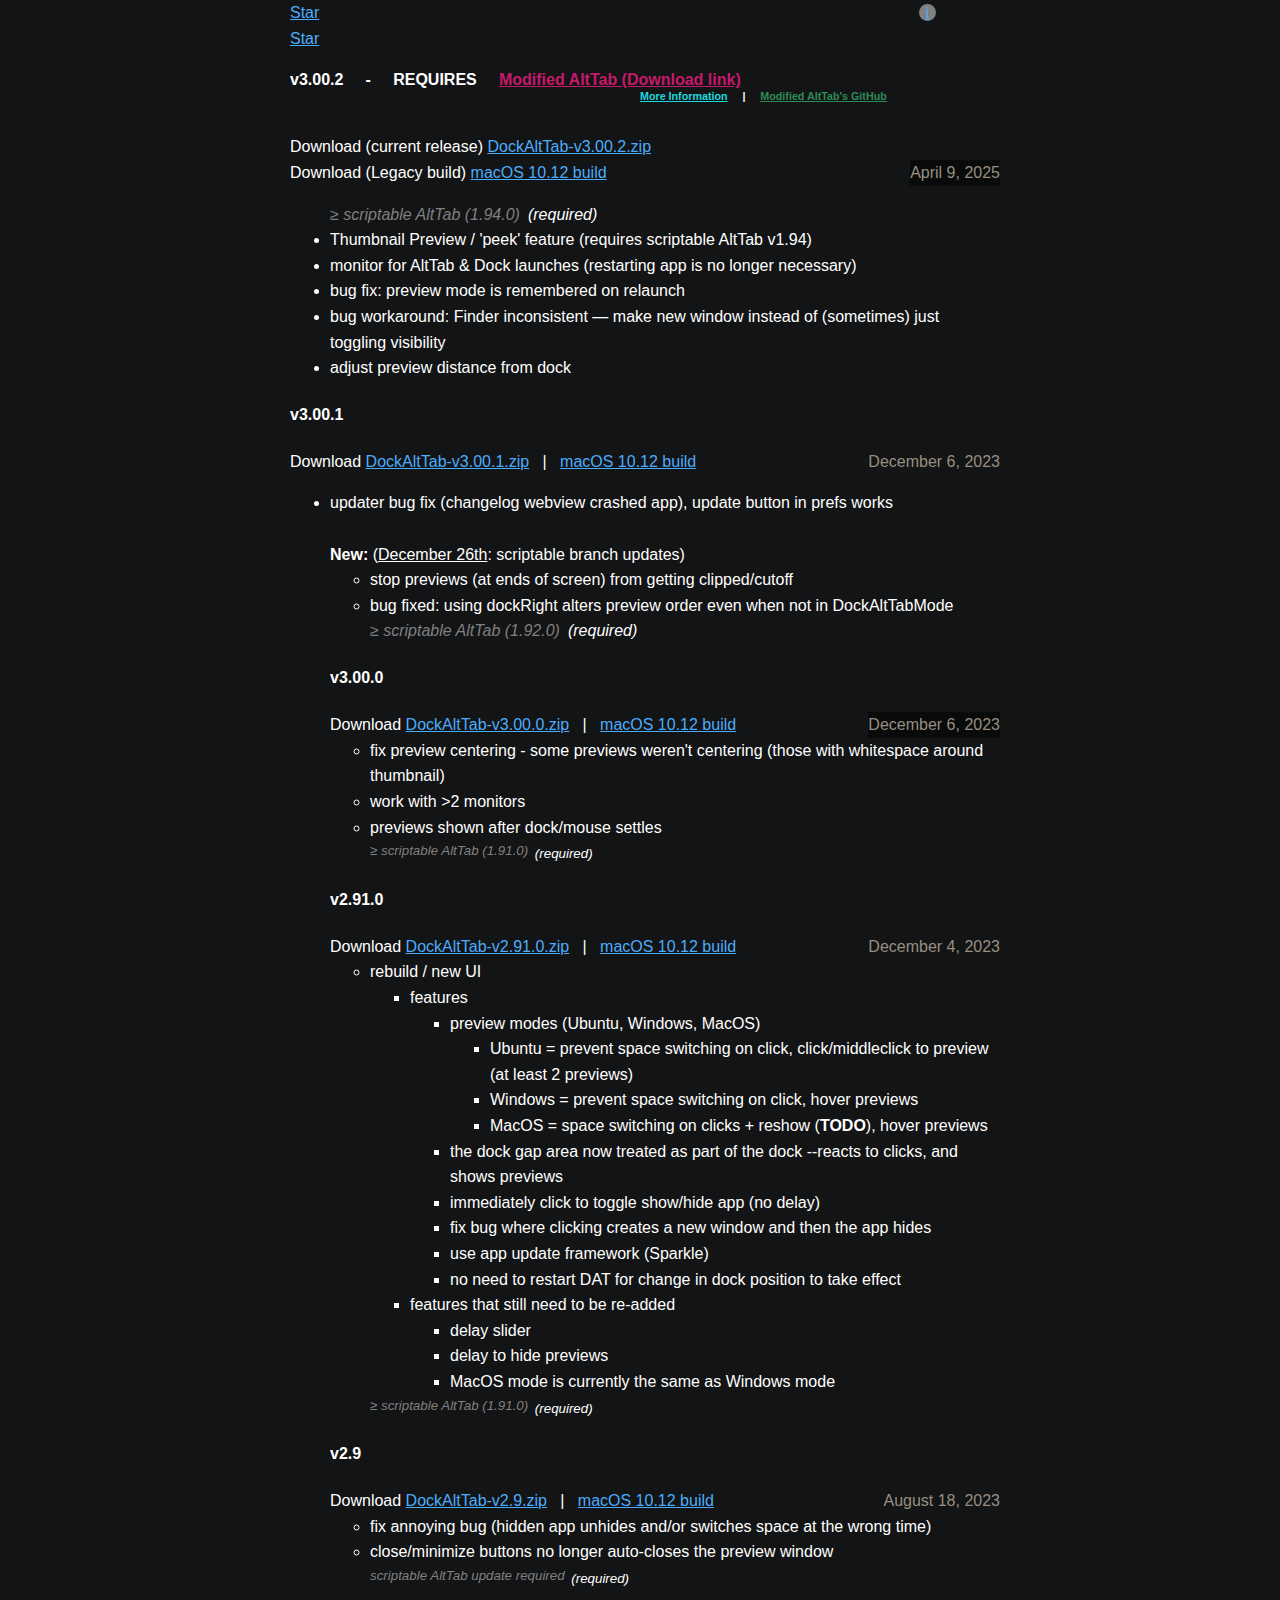
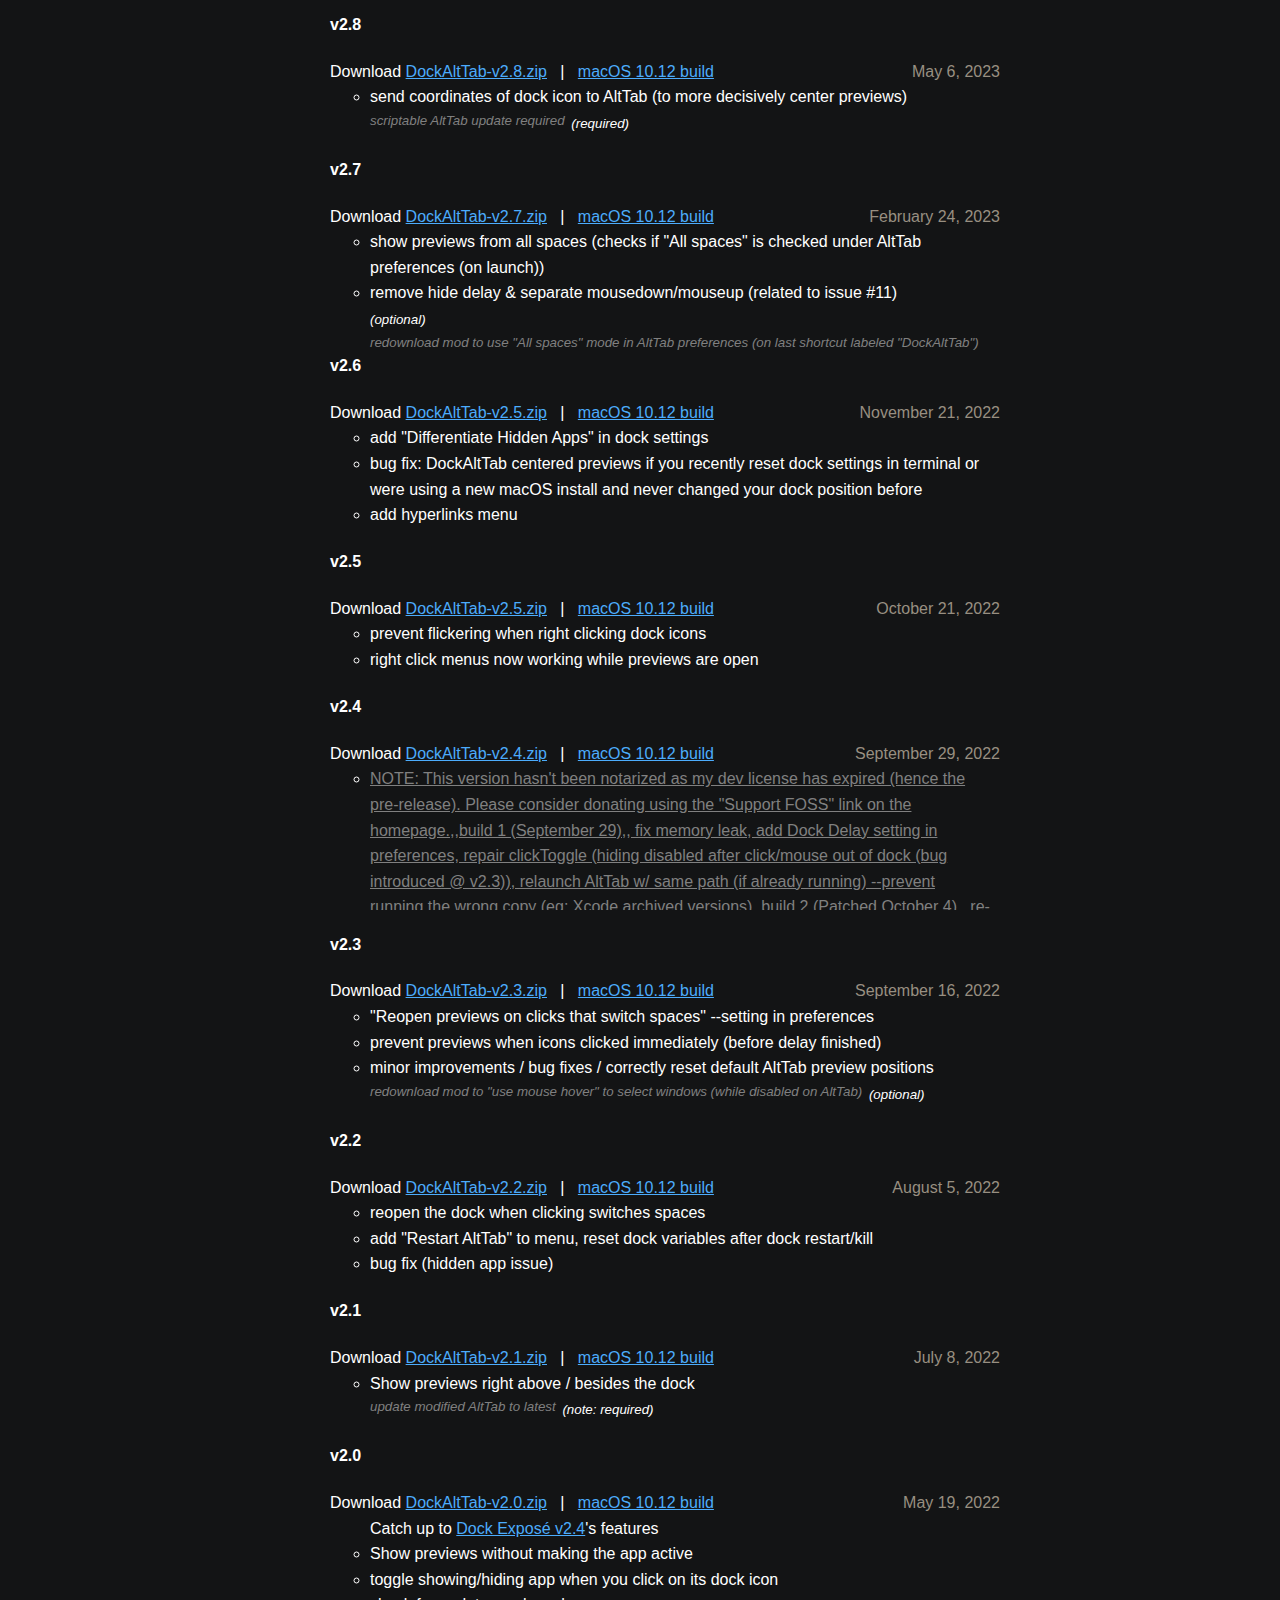
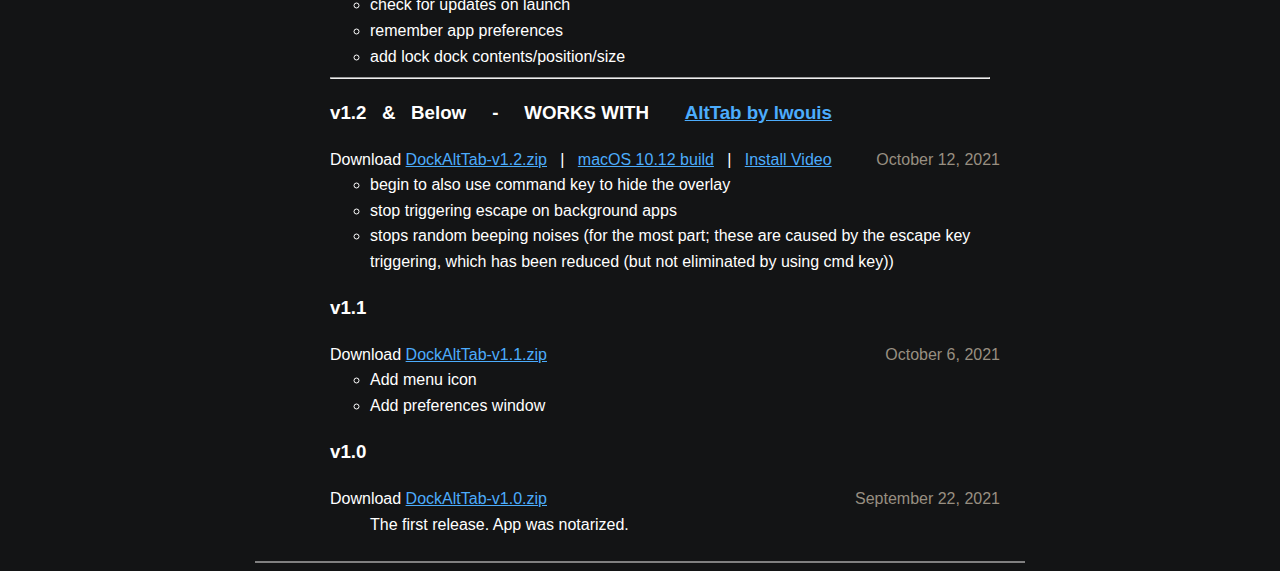
<file: changelog-sparkle/index.html>
<!DOCTYPE html>
<html lang="en-us">
	<head>
		<meta http-equiv="content-type" content="text/html; charset=utf-8" />
		<meta http-equiv="X-UA-Compatible" content="IE=edge" />
		<meta name="viewport" content="width=device-width, initial-scale=1" />
		<title>DockAltTab - MacOS window previews on the dock by AltTab</title>
		<meta name="msapplication-Tile-Color" content="#da532c" />
		<meta name="theme-color" content="#000000" />
		<link rel="stylesheet" type="text/css" href="../style.css" />
		<link
			rel="apple-touch-icon"
			sizes="180x180"
			href="/apple-touch-icon.png"
		/>
		<link
			rel="icon"
			type="image/png"
			sizes="32x32"
			href="/favicon-32x32.png"
		/>
		<link
			rel="icon"
			type="image/png"
			sizes="16x16"
			href="/favicon-16x16.png"
		/>
		<link rel="manifest" href="/site.webmanifest" />
		<link rel="mask-icon" href="/safari-pinned-tab.svg" color="#5bbad5" />
		<meta name="msapplication-TileColor" content="#da532c" />
		<meta name="theme-color" content="#ffffff" />
		<!-- Global site tag (gtag.js) - Google Analytics -->
		<script
			async
			src="https://www.googletagmanager.com/gtag/js?id=G-P7GBPWC8LQ"
		></script>
		<script>
			window.dataLayer = window.dataLayer || [];
			function gtag() {
				dataLayer.push(arguments);
			}
			gtag("js", new Date());

			gtag("config", "G-P7GBPWC8LQ");
		</script>
		<script src="../main.js"></script>
		<!-- Place this tag in your head or just before your close body tag. -->
		<script async defer src="https://buttons.github.io/buttons.js"></script>
	</head>
	<body>
		<style>
			.page span {
				position: absolute;
				right: 0;
				color: rgb(152, 143, 129);
			}
			.moreInfoPanel {
				position: absolute;
				left: 50%;
				margin-top: -4em;
			}
			.modDownloadLink {
				font-size: 1em;
				position: relative;
			}
			.spoilerLink {color: grey;height: 9rem;overflow: hidden;display: block;}
			.spoilerLink:hover {color: #000dff;}
			@media screen and (min-width: 375px) {
				.moreInfoPanel {
					position: absolute;
					left: 50%;
					margin-top: -4em;
				}
			}
			@media screen and (min-width: 579px) {
				.moreInfoPanel {
					position: absolute;
					margin-top: -1.9em;
					left: 50%;
				}
			}
			.page span:first-of-type {background: rgba(0, 0, 0, 0.5);} /* first release date */
		</style>
		<section class="page changelog-page" style="position: relative">
			<div style="width: 100%;text-align: left;">
				<a class="github-button" href="https://github.com/steventheworker/DockAltTab" data-icon="octicon-star" data-show-count="true" aria-label="Star steventheworker/DockAltTab on GitHub">Star</a>
				<a href="https://github.com/Homebrew/brew/blob/master/docs/Acceptable-Casks.md#rejected-casks"><starInfo><starPopup>Goal (point 10): 75 stars to submit to brew</starPopup></starInfo></a>
			</div>
			<a class="github-button" href="https://github.com/steventheworker/alt-tab-macos" data-icon="octicon-star" data-show-count="true" aria-label="Star steventheworker/alt-tab-macos on GitHub">Star</a>
			<h3 class="modDownloadLink">
				v3.00.2 &nbsp; &nbsp; - &nbsp; &nbsp; REQUIRES &nbsp; &nbsp;
				<b>
					<a
						style="color: #c6196b"
						href="https://github.com/steventheworker/alt-tab-macos/releases/download/1.94.0/AltTab-scriptable-1.94.0.zip"
						>Modified AltTab (Download link)</a
					>
				</b>
				<h6 class="moreInfoPanel">
					<a
						style="color: #1cd9df"
						href="https://github.com/lwouis/alt-tab-macos/pull/1590#issuecomment-1131809994"
						target="_BLANK"
						>More Information</a
					>
					&nbsp; &nbsp; | &nbsp; &nbsp;
					<a
						style="color: seagreen"
						href="https://github.com/steventheworker/alt-tab-macos/tree/scriptable"
						>Modified AltTab&apos;s GitHub</a
					>
				</h6>
			</h3>
			<!-- new alt-tab-macos update -->
			<br />
			<!-- current release -->
			Download (current release)
			<a
				href="https://github.com/steventheworker/DockAltTab/releases/download/v3.00.2/DockAltTab-v3.00.2.zip"
				>DockAltTab-v3.00.2.zip</a
			>
			<br />
			Download (Legacy build)
			<a
				href="https://github.com/steventheworker/DockAltTab/releases/download/v3.00.2/DockAltTab-macOS10.12.zip"
				>macOS 10.12 build</a
			>
			<span>April 9, 2025</span>
			<ul>
				<i>(required) <div style="float: left;margin-right: 0.5em;color: grey">≥ scriptable AltTab (1.94.0)</i></div></small>
				<li>Thumbnail Preview / 'peek' feature (requires scriptable AltTab v1.94)</li>
				<li>monitor for AltTab & Dock launches (restarting app is no longer necessary)</li>
				<li>bug fix: preview mode is remembered on relaunch</li>
				<li>bug workaround: Finder inconsistent — make new window instead of (sometimes) just toggling visibility </li>
				<li>adjust preview distance from dock</li>
			</ul>

			<!-- release -->
			<h4>v3.00.1</h4>
			Download
			<a
				href="https://github.com/steventheworker/DockAltTab/releases/download/v3.00.1/DockAltTab-v3.00.1.zip"
				>DockAltTab-v3.00.1.zip</a
			>
			&nbsp; | &nbsp;
			<a
				href="https://github.com/steventheworker/DockAltTab/releases/download/v3.00.1/DockAltTab-macOS10.12.zip"
				>macOS 10.12 build</a
			>
			<span>December 6, 2023</span>
			<ul>
				<li>updater bug fix (changelog webview crashed app), update button in prefs works</li>
				<br>
				<b>New:</b> (<u>December 26th</u>: scriptable branch updates)
				<ul>
					<li>stop previews (at ends of screen) from getting clipped/cutoff</li>
    				<li>bug fixed: using dockRight alters preview order even when not in DockAltTabMode</li>
					<i>(required) <div style="float: left;margin-right: 0.5em;color: grey">≥ scriptable AltTab (1.92.0)</i></div></small>
				</ul>
	
			<!-- release -->
			<h4>v3.00.0</h4>
			Download
			<a
				href="https://github.com/steventheworker/DockAltTab/releases/download/v3.00.0/DockAltTab-v3.00.0.zip"
				>DockAltTab-v3.00.0.zip</a
			>
			&nbsp; | &nbsp;
			<a
				href="https://github.com/steventheworker/DockAltTab/releases/download/v3.00.0/DockAltTab-macOS10.12.zip"
				>macOS 10.12 build</a
			>
			<span>December 6, 2023</span>
			<ul>
				<li>fix preview centering - some previews weren't centering (those with whitespace around thumbnail)</li>
				<li>work with >2 monitors</li>
				<li>previews shown after dock/mouse settles</li>
				<small>
					<i
						>(required) <div style="float: left;margin-right: 0.5em;color: grey">≥ scriptable AltTab (1.91.0)</i
				></div></small>
			</ul>

			<!-- release -->
			<h4>v2.91.0</h4>
			Download
			<a
				href="https://github.com/steventheworker/DockAltTab/releases/download/v2.91.0/DockAltTab-v2.91.0.zip"
				>DockAltTab-v2.91.0.zip</a
			>
			&nbsp; | &nbsp;
			<a
				href="https://github.com/steventheworker/DockAltTab/releases/download/v2.91.0/DockAltTab-macOS10.12.zip"
				>macOS 10.12 build</a
			>
			<span>December 4, 2023</span>
			<ul>
				<li>rebuild / new UI
					<ul>
						<li>features
							<ul>
								<li>preview modes (Ubuntu, Windows, MacOS)
									<ul>
										<li>Ubuntu = prevent space switching on click, click/middleclick to preview (at least 2 previews)</li>
										<li>Windows = prevent space switching on click, hover previews</li>
										<li>MacOS = space switching on clicks + reshow (<b>TODO</b>), hover previews</li>
									</ul>
								</li>
								<li>the dock gap area now treated as part of the dock --reacts to clicks, and shows previews</li>
								<li>immediately click to toggle show/hide app (no delay)</li>
								<li>fix bug where clicking creates a new window and then the app hides</li>
								<li>use app update framework (Sparkle)</li>
								<li>no need to restart DAT for change in dock position to take effect</li>
							</ul>
						</li>
						<li>features that still need to be re-added
							<ul>
								<li>delay slider</li>
								<li>delay to hide previews</li>
								<li>MacOS mode is currently the same as Windows mode</li>
							</ul>
						</li>
					</ul>
				</li>
				<small>
					<i
						>(required) <div style="float: left;margin-right: 0.5em;color: grey">≥ scriptable AltTab (1.91.0)</i
					></div></small>
			</ul>

			<!-- release -->
			<h4>v2.9</h4>
			Download
			<a
				href="https://github.com/steventheworker/DockAltTab/releases/download/v2.9/DockAltTab-v2.9.zip"
				>DockAltTab-v2.9.zip</a
			>
			&nbsp; | &nbsp;
			<a
				href="https://github.com/steventheworker/DockAltTab/releases/download/v2.9/DockAltTab-macOS10.12.zip"
				>macOS 10.12 build</a
			>
			<span>August 18, 2023</span>
			<ul>
				<li>fix annoying bug (hidden app unhides and/or switches space at the wrong time)</li>
				<li>close/minimize buttons no longer auto-closes the preview window</li>
				<small>
					<i
						>(required) <div style="float: left;margin-right: 0.5em;color: grey">scriptable AltTab update required</i
					></div></small>
			</ul>

			<!-- release -->
			<h4>v2.8</h4>
			Download
			<a
				href="https://github.com/steventheworker/DockAltTab/releases/download/v2.8/DockAltTab-v2.8.zip"
				>DockAltTab-v2.8.zip</a
			>
			&nbsp; | &nbsp;
			<a
				href="https://github.com/steventheworker/DockAltTab/releases/download/v2.8/DockAltTab-macOS10.12.zip"
				>macOS 10.12 build</a
			>
			<span>May 6, 2023</span>
			<ul>
				<li>send coordinates of dock icon to AltTab (to more decisively center previews)</li>
				<small>
					<i
						>(required) <div style="float: left;margin-right: 0.5em;color: grey">scriptable AltTab update required</i
					></div></small>
			</ul>

			<!-- release -->
			<h4>v2.7</h4>
			Download
			<a
				href="https://github.com/steventheworker/DockAltTab/releases/download/v2.7/DockAltTab-v2.7.zip"
				>DockAltTab-v2.7.zip</a
			>
			&nbsp; | &nbsp;
			<a
				href="https://github.com/steventheworker/DockAltTab/releases/download/v2.7/DockAltTab-macOS10.12.zip"
				>macOS 10.12 build</a
			>
			<span>February 24, 2023</span>
			<ul>
				<li>show previews from all spaces (checks if "All spaces" is checked under AltTab preferences (on launch))</li>
				<li>remove hide delay & separate mousedown/mouseup (related to issue #11)</li>
								<small>
					<i
						>(optional) <div style="float: left;margin-right: 0.5em;color: grey">redownload mod to use "All spaces" mode in AltTab preferences (on last shortcut labeled &quot;DockAltTab&quot;)</i
					></div></small
				>
			</ul>

			<!-- release -->
			<h4>v2.6</h4>
			Download
			<a
				href="https://github.com/steventheworker/DockAltTab/releases/download/v2.6/DockAltTab-v2.6.zip"
				>DockAltTab-v2.5.zip</a
			>
			&nbsp; | &nbsp;
			<a
				href="https://github.com/steventheworker/DockAltTab/releases/download/v2.6/DockAltTab-macOS10.12.zip"
				>macOS 10.12 build</a
			>
			<span>November 21, 2022</span>
			<ul>
				<li>add "Differentiate Hidden Apps" in dock settings</li>
				<li>bug fix: DockAltTab centered previews if you recently reset dock settings in terminal or were using a new macOS install and never changed your dock position before</li>
				<li>add hyperlinks menu</li>
			</ul>
			
			<!-- release -->
			<h4>v2.5</h4>
			Download
			<a
				href="https://github.com/steventheworker/DockAltTab/releases/download/v2.5/DockAltTab-v2.5.zip"
				>DockAltTab-v2.5.zip</a
			>
			&nbsp; | &nbsp;
			<a
				href="https://github.com/steventheworker/DockAltTab/releases/download/v2.5/DockAltTab-macOS10.12.zip"
				>macOS 10.12 build</a
			>
			<span>October 21, 2022</span>
			<ul>
				<li>prevent flickering when right clicking dock icons</li>
				<li>right click menus now working while previews are open</li>
			</ul>

			<!-- release -->
			<h4>v2.4</h4>
			Download
			<a
				href="https://github.com/steventheworker/DockAltTab/releases/download/v2.4/DockAltTab-v2.4.zip"
				>DockAltTab-v2.4.zip</a
			>
			&nbsp; | &nbsp;
			<a
				href="https://github.com/steventheworker/DockAltTab/releases/download/v2.4/DockAltTab-macOS10.12.zip"
				>macOS 10.12 build</a
			>
			<span>September 29, 2022</span>
			<ul>
				<li><a class="spoilerLink" href="https://github.com/steventheworker/DockAltTab/releases/tag/v2.4" target="_BLANK">NOTE: This version hasn&#x27;t been notarized as my dev license has expired (hence the pre-release). Please consider donating using the &#x22;Support FOSS&#x22; link on the homepage.,,build 1 (September 29),,    fix memory leak,    add Dock Delay setting in preferences,    repair clickToggle (hiding disabled after click/mouse out of dock (bug introduced @ v2.3)),    relaunch AltTab w/ same path (if already running) --prevent running the wrong copy (eg: Xcode archived versions),,build 2 (Patched October 4),,    re-add Apple Events to hardened runtime (under Project Targets -&#x3E; Signing &#x26; Capabilities),,build 3 (Patched October 13),,    improve preview position on external monitors that have offsets,,build 4 (Patched October 17),,    detect github issue #4 and default to default (center) AltTab location (if x = 0 &#x26; y = 0),</a></li>
			</ul>
			<!-- release -->
			<h4>v2.3</h4>
			Download
			<a
				href="https://github.com/steventheworker/DockAltTab/releases/download/v2.3/DockAltTab-v2.3.zip"
				>DockAltTab-v2.3.zip</a
			>
			&nbsp; | &nbsp;
			<a
				href="https://github.com/steventheworker/DockAltTab/releases/download/v2.3/DockAltTab-macOS10.12.zip"
				>macOS 10.12 build</a
			>
			<span>September 16, 2022</span>
			<ul>
				<li>
					"Reopen previews on clicks that switch spaces" --setting in
					preferences
				</li>
				<li>
					prevent previews when icons clicked immediately (before
					delay finished)
				</li>
				<li>
					minor improvements / bug fixes / correctly reset default
					AltTab preview positions
				</li>
				<small>
					<i
						>(optional) <div style="float: left;margin-right: 0.5em;color: grey">redownload mod to "use mouse hover" to
						select windows (while disabled on AltTab)</i
					></div></small
				>
			</ul>
			<!-- release -->
			<h4>v2.2</h4>
			Download
			<a
				href="https://github.com/steventheworker/DockAltTab/releases/download/v2.2/DockAltTab-v2.2.zip"
				>DockAltTab-v2.2.zip</a
			>
			&nbsp; | &nbsp;
			<a
				href="https://github.com/steventheworker/DockAltTab/releases/download/v2.2/DockAltTab-macOS10.12.zip"
				>macOS 10.12 build</a
			>
			<span>August 5, 2022</span>
			<ul>
				<li>reopen the dock when clicking switches spaces</li>
				<li>
					add "Restart AltTab" to menu, reset dock variables after
					dock restart/kill
				</li>
				<li>bug fix (hidden app issue)</li>
			</ul>
			<!-- release -->
			<h4>v2.1</h4>
			Download
			<a
				href="https://github.com/steventheworker/DockAltTab/releases/download/v2.1/DockAltTab-v2.1.zip"
				>DockAltTab-v2.1.zip</a
			>
			&nbsp; | &nbsp;
			<a
				href="https://github.com/steventheworker/DockAltTab/releases/download/v2.1/DockAltTab-macOS10.12.zip"
				>macOS 10.12 build</a
			>
			<span>July 8, 2022</span>
			<ul>
				<li>Show previews right above / besides the dock</li>
								<small>
					<i
						>(note: required) <div style="float: left;margin-right: 0.5em;color: grey">update modified AltTab to latest</i
					></div></small
				>
			</ul>
			<h4>v2.0</h4>
			Download
			<a
				href="https://github.com/steventheworker/DockAltTab/releases/download/v2.0/DockAltTab-v2.0.zip"
				>DockAltTab-v2.0.zip</a
			>
			&nbsp; | &nbsp;
			<a
				href="https://github.com/steventheworker/DockAltTab/releases/download/v2.0/DockAltTab-maOS10.12.zip"
				>macOS 10.12 build</a
			>
			<span>May 19, 2022</span>
			<ul>
				Catch up to
				<a href="http://dockexpose.netlify.app">Dock Exposé v2.4</a
				>&apos;s features
				<li>Show previews without making the app active</li>
				<li>
					toggle showing/hiding app when you click on its dock icon
				</li>
				<li>check for updates on launch</li>
				<li>remember app preferences</li>
				<li>add lock dock contents/position/size</li>
			</ul>
			<hr />
			<h3 id="v1.2">
				v1.2 &nbsp; & &nbsp; Below &nbsp; &nbsp; - &nbsp; &nbsp; WORKS
				WITH &nbsp; &nbsp; &nbsp;
				<a href="https://github.com/lwouis/alt-tab-macos"
					>AltTab by lwouis</a
				>
			</h3>
			Download
			<a
				href="https://github.com/steventheworker/DockAltTab/releases/download/v1.2/DockAltTab-v1.2.zip"
				>DockAltTab-v1.2.zip</a
			>
			&nbsp; | &nbsp;
			<a
				href="https://github.com/steventheworker/DockAltTab/releases/download/v1.2/DockAltTab-maOS10.12.zip"
				>macOS 10.12 build</a
			>
			&nbsp; | &nbsp;
			<a
				href="https://www.youtube.com/watch?v=wK-f3zc9b6E"
				target="_BLANK"
				>Install Video</a
			>
			<span>October 12, 2021</span>
			<ul>
				<li>begin to also use command key to hide the overlay</li>
				<li>stop triggering escape on background apps</li>
				<li>
					stops random beeping noises (for the most part; these are
					caused by the escape key triggering, which has been reduced
					(but not eliminated by using cmd key))
				</li>
			</ul>
			<h3>v1.1</h3>
			Download
			<a
				href="https://github.com/steventheworker/DockAltTab/releases/download/v1.1/DockAltTab-1.1.zip"
				>DockAltTab-v1.1.zip</a
			>
			<span>October 6, 2021</span>
			<ul>
				<li>Add menu icon</li>
				<li>Add preferences window</li>
			</ul>
			<h3>v1.0</h3>
			Download
			<a
				href="https://github.com/steventheworker/DockAltTab/releases/download/v1.0/DockAltTab-1.0.zip"
				>DockAltTab-v1.0.zip</a
			>
			<span>September 22, 2021</span>
			<ul>
				The first release. App was notarized.
			</ul>
		</section>
		<hr color="grey" width="60%" />
	</body>
</html>
</file>
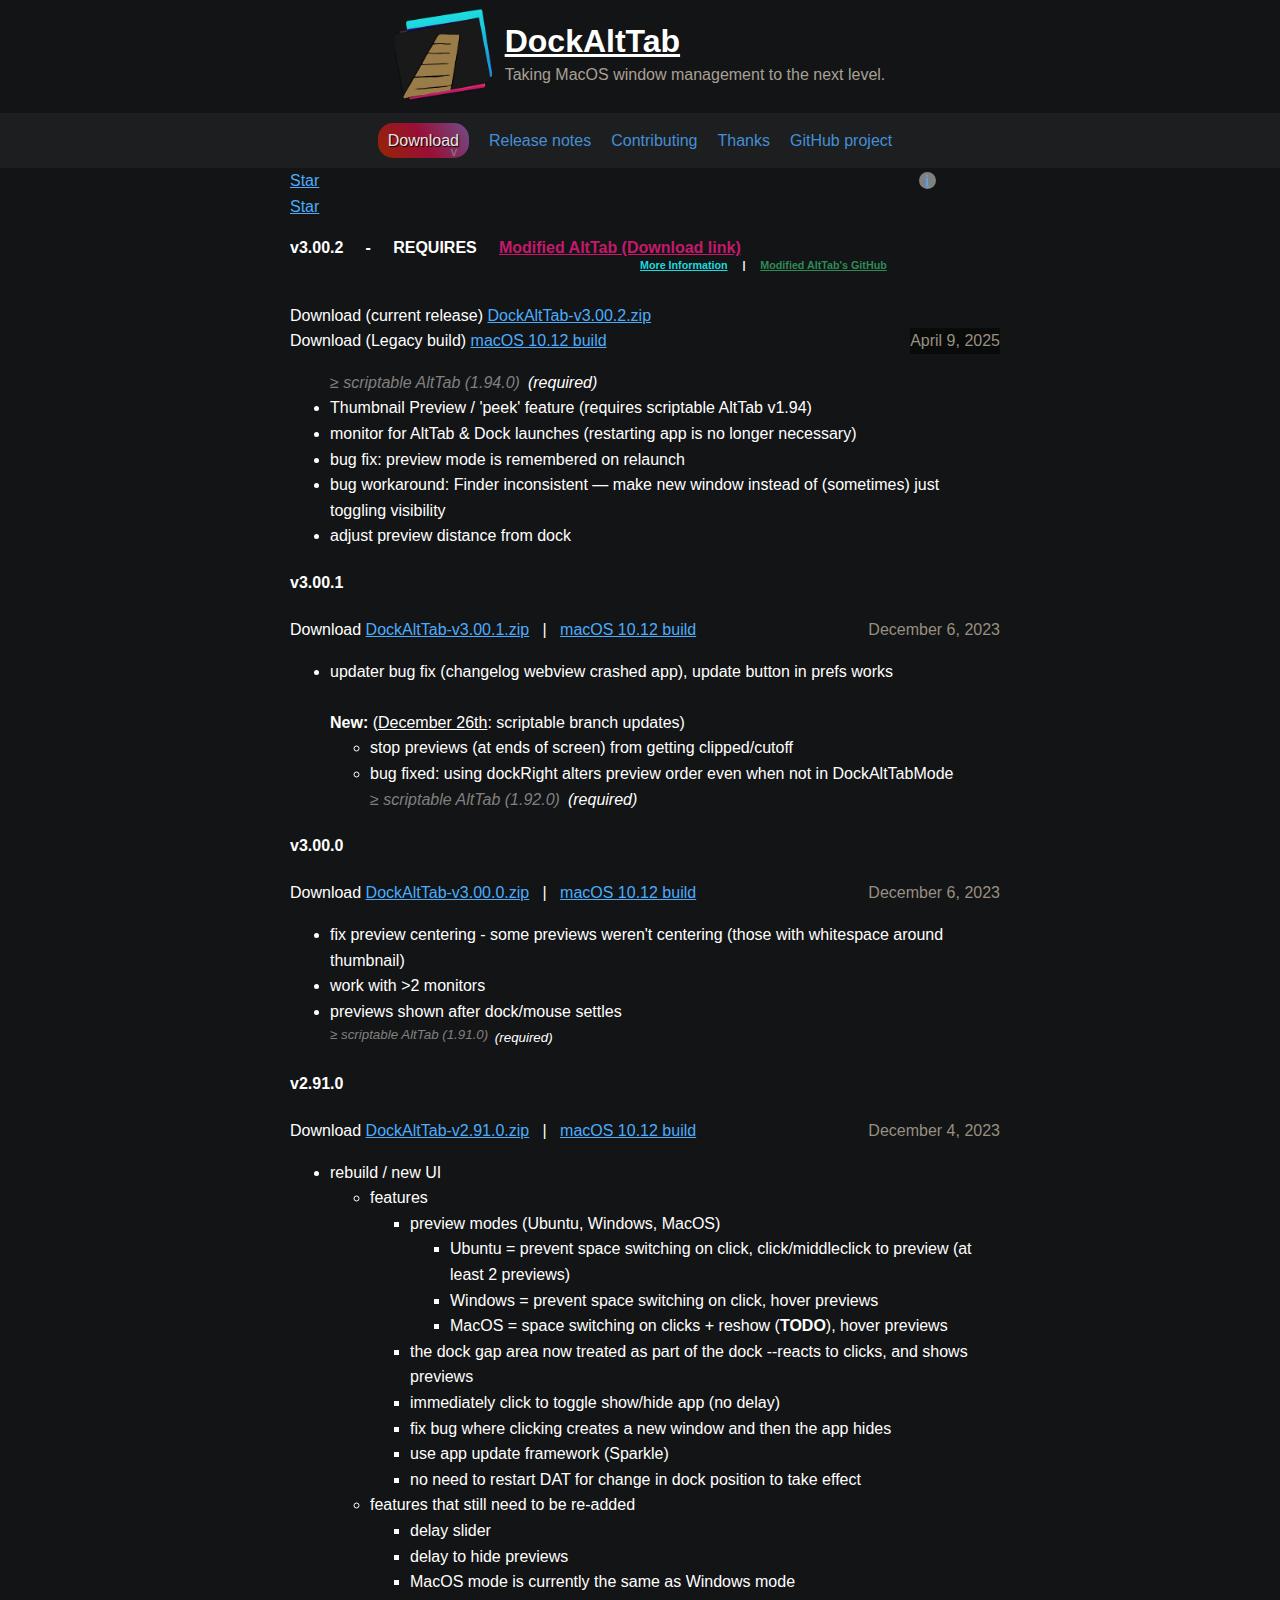
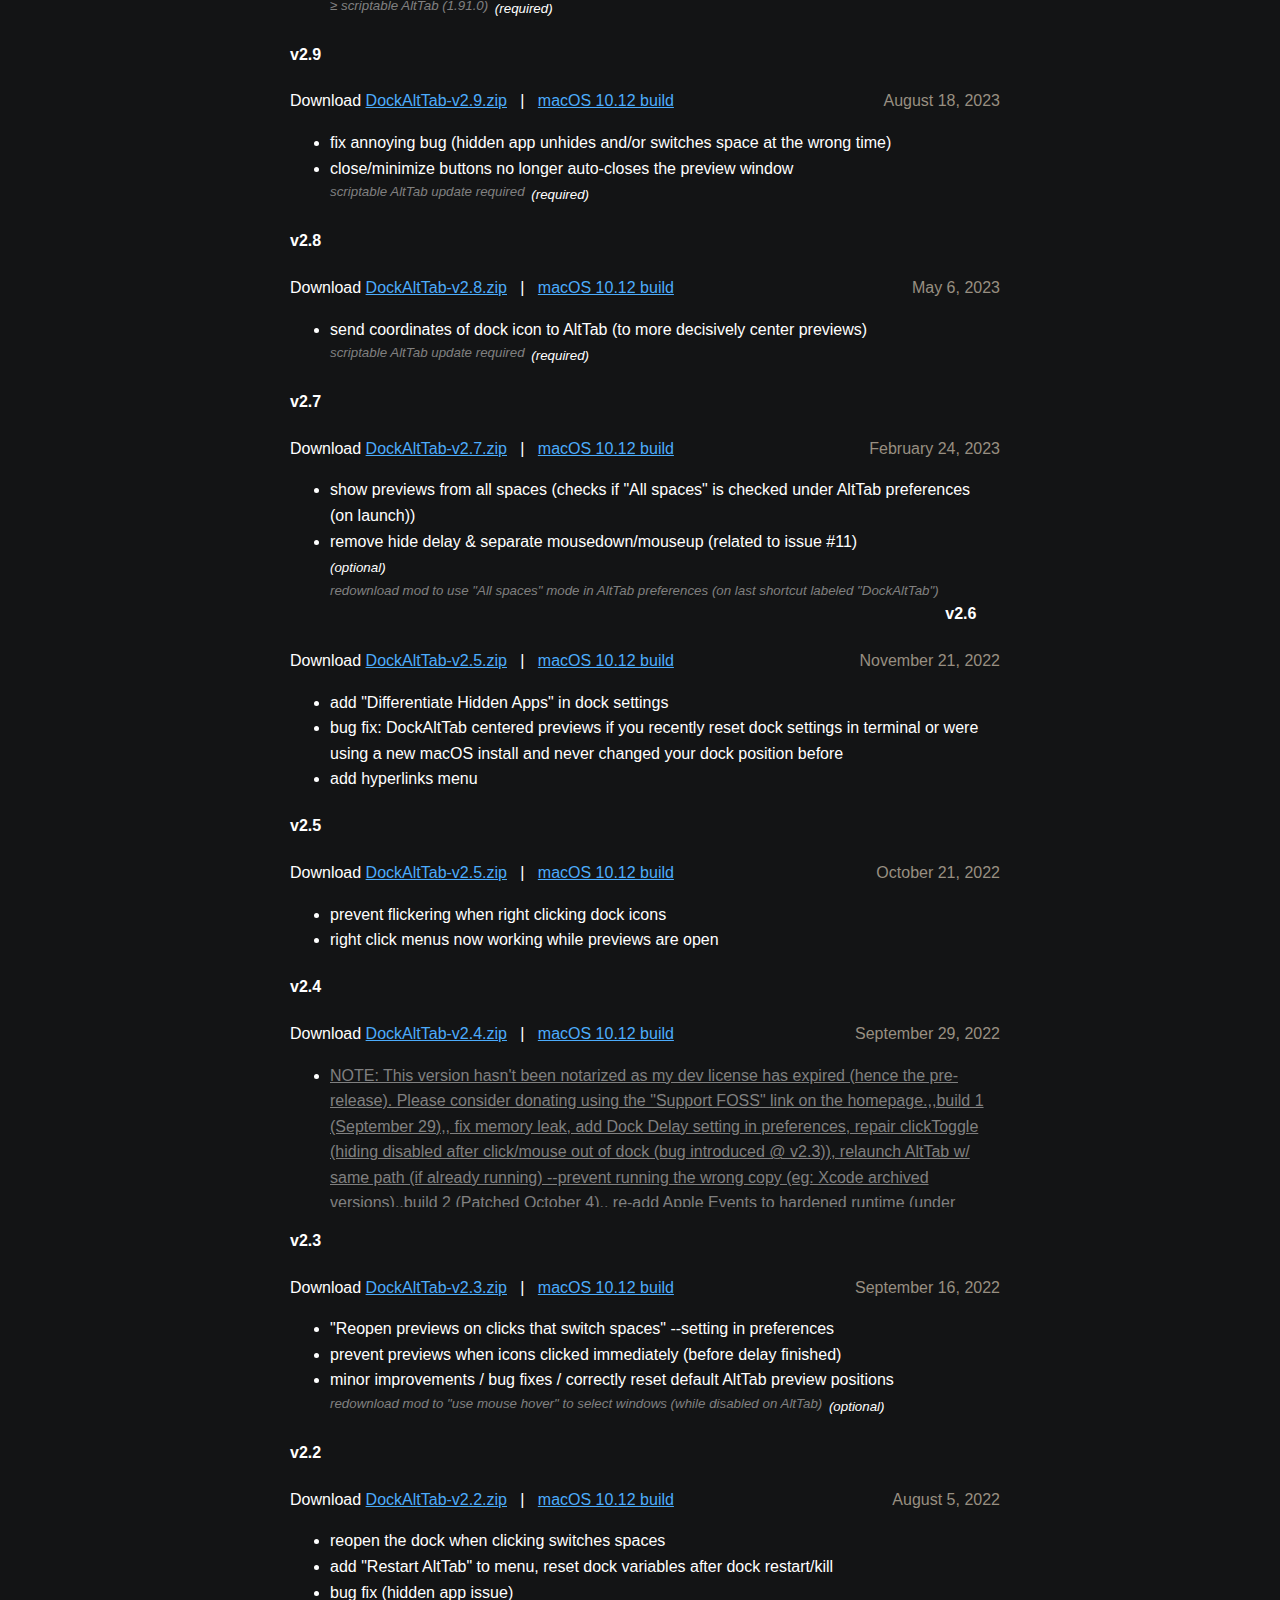
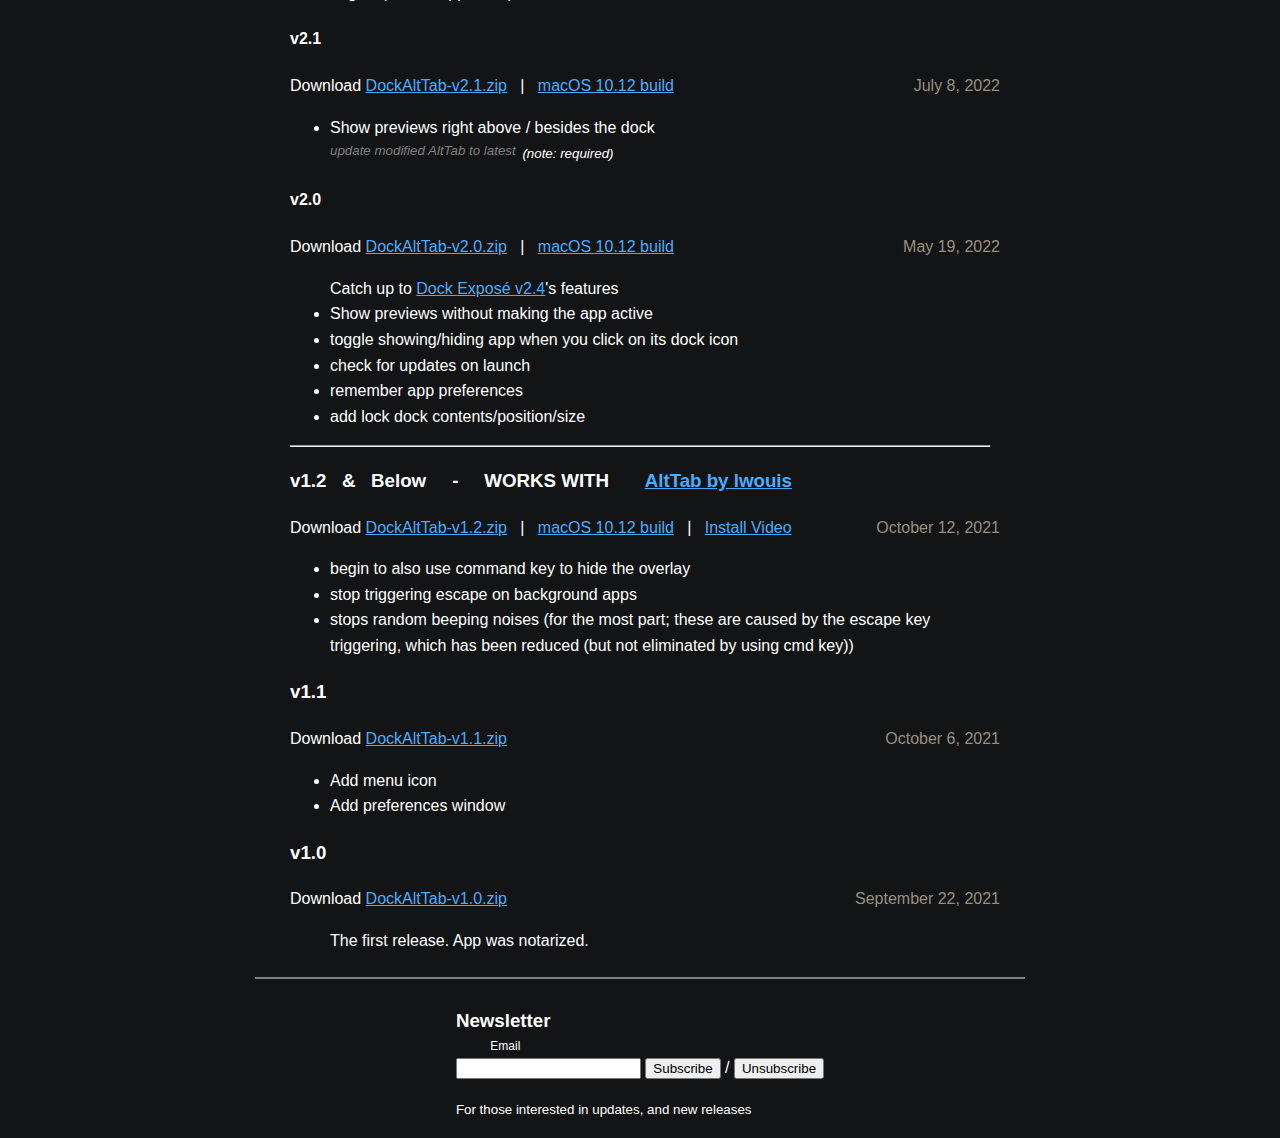
<file: changelog/index.html>
<!DOCTYPE html>
<html lang="en-us">
	<head>
		<meta http-equiv="content-type" content="text/html; charset=utf-8" />
		<meta http-equiv="X-UA-Compatible" content="IE=edge" />
		<meta name="viewport" content="width=device-width, initial-scale=1" />
		<title>DockAltTab - MacOS window previews on the dock by AltTab</title>
		<meta name="msapplication-Tile-Color" content="#da532c" />
		<meta name="theme-color" content="#000000" />
		<link rel="stylesheet" type="text/css" href="../style.css" />
		<link
			rel="apple-touch-icon"
			sizes="180x180"
			href="/apple-touch-icon.png"
		/>
		<link
			rel="icon"
			type="image/png"
			sizes="32x32"
			href="/favicon-32x32.png"
		/>
		<link
			rel="icon"
			type="image/png"
			sizes="16x16"
			href="/favicon-16x16.png"
		/>
		<link rel="manifest" href="/site.webmanifest" />
		<link rel="mask-icon" href="/safari-pinned-tab.svg" color="#5bbad5" />
		<meta name="msapplication-TileColor" content="#da532c" />
		<meta name="theme-color" content="#ffffff" />
		<!-- Global site tag (gtag.js) - Google Analytics -->
		<script
			async
			src="https://www.googletagmanager.com/gtag/js?id=G-P7GBPWC8LQ"
		></script>
		<script>
			window.dataLayer = window.dataLayer || [];
			function gtag() {
				dataLayer.push(arguments);
			}
			gtag("js", new Date());

			gtag("config", "G-P7GBPWC8LQ");
		</script>
		<script src="../main.js"></script>
		<!-- Place this tag in your head or just before your close body tag. -->
		<script async defer src="https://buttons.github.io/buttons.js"></script>
	</head>
	<body>
		<header>
			<div>
				<a href="/">
					<img src="../logo.png" width="100" height="100" />
				</a>
				<div>
					<h1>
						<a href="/">DockAltTab</a>
					</h1>
					<p>Taking MacOS window management to the next level.</p>
				</div>
			</div>
		</header>
		<nav>
			<ul>
				<li>
					<a
						class="rainbow"
						href="https://github.com/steventheworker/DockAltTab/releases/download/v3.00.2/DockAltTab-v3.00.2.zip"
						><span>Download</span></a
					>
					<a
						class="altLink"
						href="https://github.com/steventheworker/DockAltTab/releases/download/v3.00.2/DockAltTab-macOS10.12.zip"
						onmouseout="this.innerText='v';"
						onmouseover="this.innerText='Legacy Build (10.12)';"
						>v</a
					>
				</li>
				<li>
					<a class="" href="/changelog">
						<span>Release notes</span>
					</a>
				</li>
				<li>
					<a class="" href="/contributing">
						<span>Contributing</span>
					</a>
				</li>
				<li>
					<a class="" href="/thanks">
						<span>Thanks</span>
					</a>
				</li>
				<li>
					<a href="https://github.com/steventheworker/DockAltTab">
						<span>GitHub project</span>
					</a>
				</li>
			</ul>
		</nav>
		<style>
			.page span {
				position: absolute;
				right: 0;
				color: rgb(152, 143, 129);
			}
			.moreInfoPanel {
				position: absolute;
				left: 50%;
				margin-top: -4em;
			}
			.modDownloadLink {
				font-size: 1em;
				position: relative;
			}
			.spoilerLink {color: grey;height: 9rem;overflow: hidden;display: block;}
			.spoilerLink:hover {color: #000dff;}
			@media screen and (min-width: 375px) {
				.moreInfoPanel {
					position: absolute;
					left: 50%;
					margin-top: -4em;
				}
			}
			@media screen and (min-width: 579px) {
				.moreInfoPanel {
					position: absolute;
					margin-top: -1.9em;
					left: 50%;
				}
			}
			.page span:first-of-type {background: rgba(0, 0, 0, 0.5);} /* first release date */
		</style>
		<section class="page changelog-page" style="position: relative">
			<div style="width: 100%;text-align: left;">
				<a class="github-button" href="https://github.com/steventheworker/DockAltTab" data-icon="octicon-star" data-show-count="true" aria-label="Star steventheworker/DockAltTab on GitHub">Star</a>
				<a href="https://github.com/Homebrew/brew/blob/master/docs/Acceptable-Casks.md#rejected-casks"><starInfo><starPopup>Goal (point 10): 75 stars to submit to brew</starPopup></starInfo></a>
			</div>
			<a class="github-button" href="https://github.com/steventheworker/alt-tab-macos" data-icon="octicon-star" data-show-count="true" aria-label="Star steventheworker/alt-tab-macos on GitHub">Star</a>
			<h3 class="modDownloadLink">
				v3.00.2 &nbsp; &nbsp; - &nbsp; &nbsp; REQUIRES &nbsp; &nbsp;
				<b>
					<a
						style="color: #c6196b"
						href="https://github.com/steventheworker/alt-tab-macos/releases/download/1.94.0/AltTab-scriptable-1.94.0.zip"
						>Modified AltTab (Download link)</a
					>
				</b>
				<h6 class="moreInfoPanel">
					<a
						style="color: #1cd9df"
						href="https://github.com/lwouis/alt-tab-macos/pull/1590#issuecomment-1131809994"
						target="_BLANK"
						>More Information</a
					>
					&nbsp; &nbsp; | &nbsp; &nbsp;
					<a
						style="color: seagreen"
						href="https://github.com/steventheworker/alt-tab-macos/tree/scriptable"
						>Modified AltTab&apos;s GitHub</a
					>
				</h6>
			</h3>
			<!-- new alt-tab-macos update -->
			<br />
			<!-- current release -->
			Download (current release)
			<a
				href="https://github.com/steventheworker/DockAltTab/releases/download/v3.00.2/DockAltTab-v3.00.2.zip"
				>DockAltTab-v3.00.2.zip</a
			>
			<br />
			Download (Legacy build)
			<a
				href="https://github.com/steventheworker/DockAltTab/releases/download/v3.00.2/DockAltTab-macOS10.12.zip"
				>macOS 10.12 build</a
			>
			<span>April 9, 2025</span>
			<ul>
				<i>(required) <div style="float: left;margin-right: 0.5em;color: grey">≥ scriptable AltTab (1.94.0)</i></div></small>
				<li>Thumbnail Preview / 'peek' feature (requires scriptable AltTab v1.94)</li>
				<li>monitor for AltTab & Dock launches (restarting app is no longer necessary)</li>
				<li>bug fix: preview mode is remembered on relaunch</li>
				<li>bug workaround: Finder inconsistent — make new window instead of (sometimes) just toggling visibility </li>
				<li>adjust preview distance from dock</li>
			</ul>

			<!-- release -->
			<h4>v3.00.1</h4>
			Download
			<a
				href="https://github.com/steventheworker/DockAltTab/releases/download/v3.00.1/DockAltTab-v3.00.1.zip"
				>DockAltTab-v3.00.1.zip</a
			>
			&nbsp; | &nbsp;
			<a
				href="https://github.com/steventheworker/DockAltTab/releases/download/v3.00.1/DockAltTab-macOS10.12.zip"
				>macOS 10.12 build</a
			>
			<span>December 6, 2023</span>
			<ul>
				<li>updater bug fix (changelog webview crashed app), update button in prefs works</li>
				<br>
				<b>New:</b> (<u>December 26th</u>: scriptable branch updates)
				<ul>
					<li>stop previews (at ends of screen) from getting clipped/cutoff</li>
    				<li>bug fixed: using dockRight alters preview order even when not in DockAltTabMode</li>
					<i>(required) <div style="float: left;margin-right: 0.5em;color: grey">≥ scriptable AltTab (1.92.0)</i></div></small>
				</ul>
			</ul>
			
			<!-- release -->
			<h4>v3.00.0</h4>
			Download
			<a
				href="https://github.com/steventheworker/DockAltTab/releases/download/v3.00.0/DockAltTab-v3.00.0.zip"
				>DockAltTab-v3.00.0.zip</a
			>
			&nbsp; | &nbsp;
			<a
				href="https://github.com/steventheworker/DockAltTab/releases/download/v3.00.0/DockAltTab-macOS10.12.zip"
				>macOS 10.12 build</a
			>
			<span>December 6, 2023</span>
			<ul>
				<li>fix preview centering - some previews weren't centering (those with whitespace around thumbnail)</li>
				<li>work with >2 monitors</li>
				<li>previews shown after dock/mouse settles</li>
				<small>
					<i
						>(required) <div style="float: left;margin-right: 0.5em;color: grey">≥ scriptable AltTab (1.91.0)</i
				></div></small>
			</ul>

			<!-- release -->
			<h4>v2.91.0</h4>
			Download
			<a
				href="https://github.com/steventheworker/DockAltTab/releases/download/v2.91.0/DockAltTab-v2.91.0.zip"
				>DockAltTab-v2.91.0.zip</a
			>
			&nbsp; | &nbsp;
			<a
				href="https://github.com/steventheworker/DockAltTab/releases/download/v2.91.0/DockAltTab-macOS10.12.zip"
				>macOS 10.12 build</a
			>
			<span>December 4, 2023</span>
			<ul>
				<li>rebuild / new UI
					<ul>
						<li>features
							<ul>
								<li>preview modes (Ubuntu, Windows, MacOS)
									<ul>
										<li>Ubuntu = prevent space switching on click, click/middleclick to preview (at least 2 previews)</li>
										<li>Windows = prevent space switching on click, hover previews</li>
										<li>MacOS = space switching on clicks + reshow (<b>TODO</b>), hover previews</li>
									</ul>
								</li>
								<li>the dock gap area now treated as part of the dock --reacts to clicks, and shows previews</li>
								<li>immediately click to toggle show/hide app (no delay)</li>
								<li>fix bug where clicking creates a new window and then the app hides</li>
								<li>use app update framework (Sparkle)</li>
								<li>no need to restart DAT for change in dock position to take effect</li>
							</ul>
						</li>
						<li>features that still need to be re-added
							<ul>
								<li>delay slider</li>
								<li>delay to hide previews</li>
								<li>MacOS mode is currently the same as Windows mode</li>
							</ul>
						</li>
					</ul>
				</li>
				<small>
					<i
						>(required) <div style="float: left;margin-right: 0.5em;color: grey">≥ scriptable AltTab (1.91.0)</i
					></div></small>
			</ul>

			<!-- release -->
			<h4>v2.9</h4>
			Download
			<a
				href="https://github.com/steventheworker/DockAltTab/releases/download/v2.9/DockAltTab-v2.9.zip"
				>DockAltTab-v2.9.zip</a
			>
			&nbsp; | &nbsp;
			<a
				href="https://github.com/steventheworker/DockAltTab/releases/download/v2.9/DockAltTab-macOS10.12.zip"
				>macOS 10.12 build</a
			>
			<span>August 18, 2023</span>
			<ul>
				<li>fix annoying bug (hidden app unhides and/or switches space at the wrong time)</li>
				<li>close/minimize buttons no longer auto-closes the preview window</li>
				<small>
					<i
						>(required) <div style="float: left;margin-right: 0.5em;color: grey">scriptable AltTab update required</i
					></div></small>
			</ul>

			<!-- release -->
			<h4>v2.8</h4>
			Download
			<a
				href="https://github.com/steventheworker/DockAltTab/releases/download/v2.8/DockAltTab-v2.8.zip"
				>DockAltTab-v2.8.zip</a
			>
			&nbsp; | &nbsp;
			<a
				href="https://github.com/steventheworker/DockAltTab/releases/download/v2.8/DockAltTab-macOS10.12.zip"
				>macOS 10.12 build</a
			>
			<span>May 6, 2023</span>
			<ul>
				<li>send coordinates of dock icon to AltTab (to more decisively center previews)</li>
				<small>
					<i
						>(required) <div style="float: left;margin-right: 0.5em;color: grey">scriptable AltTab update required</i
					></div></small>
			</ul>

			<!-- release -->
			<h4>v2.7</h4>
			Download
			<a
				href="https://github.com/steventheworker/DockAltTab/releases/download/v2.7/DockAltTab-v2.7.zip"
				>DockAltTab-v2.7.zip</a
			>
			&nbsp; | &nbsp;
			<a
				href="https://github.com/steventheworker/DockAltTab/releases/download/v2.7/DockAltTab-macOS10.12.zip"
				>macOS 10.12 build</a
			>
			<span>February 24, 2023</span>
			<ul>
				<li>show previews from all spaces (checks if "All spaces" is checked under AltTab preferences (on launch))</li>
				<li>remove hide delay & separate mousedown/mouseup (related to issue #11)</li>
								<small>
					<i
						>(optional) <div style="float: left;margin-right: 0.5em;color: grey">redownload mod to use "All spaces" mode in AltTab preferences (on last shortcut labeled &quot;DockAltTab&quot;)</i
					></div></small
				>
			</ul>

			<!-- release -->
			<h4>v2.6</h4>
			Download
			<a
				href="https://github.com/steventheworker/DockAltTab/releases/download/v2.6/DockAltTab-v2.6.zip"
				>DockAltTab-v2.5.zip</a
			>
			&nbsp; | &nbsp;
			<a
				href="https://github.com/steventheworker/DockAltTab/releases/download/v2.6/DockAltTab-macOS10.12.zip"
				>macOS 10.12 build</a
			>
			<span>November 21, 2022</span>
			<ul>
				<li>add "Differentiate Hidden Apps" in dock settings</li>
				<li>bug fix: DockAltTab centered previews if you recently reset dock settings in terminal or were using a new macOS install and never changed your dock position before</li>
				<li>add hyperlinks menu</li>
			</ul>
			
			<!-- release -->
			<h4>v2.5</h4>
			Download
			<a
				href="https://github.com/steventheworker/DockAltTab/releases/download/v2.5/DockAltTab-v2.5.zip"
				>DockAltTab-v2.5.zip</a
			>
			&nbsp; | &nbsp;
			<a
				href="https://github.com/steventheworker/DockAltTab/releases/download/v2.5/DockAltTab-macOS10.12.zip"
				>macOS 10.12 build</a
			>
			<span>October 21, 2022</span>
			<ul>
				<li>prevent flickering when right clicking dock icons</li>
				<li>right click menus now working while previews are open</li>
			</ul>

			<!-- release -->
			<h4>v2.4</h4>
			Download
			<a
				href="https://github.com/steventheworker/DockAltTab/releases/download/v2.4/DockAltTab-v2.4.zip"
				>DockAltTab-v2.4.zip</a
			>
			&nbsp; | &nbsp;
			<a
				href="https://github.com/steventheworker/DockAltTab/releases/download/v2.4/DockAltTab-macOS10.12.zip"
				>macOS 10.12 build</a
			>
			<span>September 29, 2022</span>
			<ul>
				<li><a class="spoilerLink" href="https://github.com/steventheworker/DockAltTab/releases/tag/v2.4" target="_BLANK">NOTE: This version hasn&#x27;t been notarized as my dev license has expired (hence the pre-release). Please consider donating using the &#x22;Support FOSS&#x22; link on the homepage.,,build 1 (September 29),,    fix memory leak,    add Dock Delay setting in preferences,    repair clickToggle (hiding disabled after click/mouse out of dock (bug introduced @ v2.3)),    relaunch AltTab w/ same path (if already running) --prevent running the wrong copy (eg: Xcode archived versions),,build 2 (Patched October 4),,    re-add Apple Events to hardened runtime (under Project Targets -&#x3E; Signing &#x26; Capabilities),,build 3 (Patched October 13),,    improve preview position on external monitors that have offsets,,build 4 (Patched October 17),,    detect github issue #4 and default to default (center) AltTab location (if x = 0 &#x26; y = 0),</a></li>
			</ul>
			<!-- release -->
			<h4>v2.3</h4>
			Download
			<a
				href="https://github.com/steventheworker/DockAltTab/releases/download/v2.3/DockAltTab-v2.3.zip"
				>DockAltTab-v2.3.zip</a
			>
			&nbsp; | &nbsp;
			<a
				href="https://github.com/steventheworker/DockAltTab/releases/download/v2.3/DockAltTab-macOS10.12.zip"
				>macOS 10.12 build</a
			>
			<span>September 16, 2022</span>
			<ul>
				<li>
					"Reopen previews on clicks that switch spaces" --setting in
					preferences
				</li>
				<li>
					prevent previews when icons clicked immediately (before
					delay finished)
				</li>
				<li>
					minor improvements / bug fixes / correctly reset default
					AltTab preview positions
				</li>
				<small>
					<i
						>(optional) <div style="float: left;margin-right: 0.5em;color: grey">redownload mod to "use mouse hover" to
						select windows (while disabled on AltTab)</i
					></div></small
				>
			</ul>
			<!-- release -->
			<h4>v2.2</h4>
			Download
			<a
				href="https://github.com/steventheworker/DockAltTab/releases/download/v2.2/DockAltTab-v2.2.zip"
				>DockAltTab-v2.2.zip</a
			>
			&nbsp; | &nbsp;
			<a
				href="https://github.com/steventheworker/DockAltTab/releases/download/v2.2/DockAltTab-macOS10.12.zip"
				>macOS 10.12 build</a
			>
			<span>August 5, 2022</span>
			<ul>
				<li>reopen the dock when clicking switches spaces</li>
				<li>
					add "Restart AltTab" to menu, reset dock variables after
					dock restart/kill
				</li>
				<li>bug fix (hidden app issue)</li>
			</ul>
			<!-- release -->
			<h4>v2.1</h4>
			Download
			<a
				href="https://github.com/steventheworker/DockAltTab/releases/download/v2.1/DockAltTab-v2.1.zip"
				>DockAltTab-v2.1.zip</a
			>
			&nbsp; | &nbsp;
			<a
				href="https://github.com/steventheworker/DockAltTab/releases/download/v2.1/DockAltTab-macOS10.12.zip"
				>macOS 10.12 build</a
			>
			<span>July 8, 2022</span>
			<ul>
				<li>Show previews right above / besides the dock</li>
								<small>
					<i
						>(note: required) <div style="float: left;margin-right: 0.5em;color: grey">update modified AltTab to latest</i
					></div></small
				>
			</ul>
			<h4>v2.0</h4>
			Download
			<a
				href="https://github.com/steventheworker/DockAltTab/releases/download/v2.0/DockAltTab-v2.0.zip"
				>DockAltTab-v2.0.zip</a
			>
			&nbsp; | &nbsp;
			<a
				href="https://github.com/steventheworker/DockAltTab/releases/download/v2.0/DockAltTab-maOS10.12.zip"
				>macOS 10.12 build</a
			>
			<span>May 19, 2022</span>
			<ul>
				Catch up to
				<a href="http://dockexpose.netlify.app">Dock Exposé v2.4</a
				>&apos;s features
				<li>Show previews without making the app active</li>
				<li>
					toggle showing/hiding app when you click on its dock icon
				</li>
				<li>check for updates on launch</li>
				<li>remember app preferences</li>
				<li>add lock dock contents/position/size</li>
			</ul>
			<hr />
			<h3 id="v1.2">
				v1.2 &nbsp; & &nbsp; Below &nbsp; &nbsp; - &nbsp; &nbsp; WORKS
				WITH &nbsp; &nbsp; &nbsp;
				<a href="https://github.com/lwouis/alt-tab-macos"
					>AltTab by lwouis</a
				>
			</h3>
			Download
			<a
				href="https://github.com/steventheworker/DockAltTab/releases/download/v1.2/DockAltTab-v1.2.zip"
				>DockAltTab-v1.2.zip</a
			>
			&nbsp; | &nbsp;
			<a
				href="https://github.com/steventheworker/DockAltTab/releases/download/v1.2/DockAltTab-maOS10.12.zip"
				>macOS 10.12 build</a
			>
			&nbsp; | &nbsp;
			<a
				href="https://www.youtube.com/watch?v=wK-f3zc9b6E"
				target="_BLANK"
				>Install Video</a
			>
			<span>October 12, 2021</span>
			<ul>
				<li>begin to also use command key to hide the overlay</li>
				<li>stop triggering escape on background apps</li>
				<li>
					stops random beeping noises (for the most part; these are
					caused by the escape key triggering, which has been reduced
					(but not eliminated by using cmd key))
				</li>
			</ul>
			<h3>v1.1</h3>
			Download
			<a
				href="https://github.com/steventheworker/DockAltTab/releases/download/v1.1/DockAltTab-1.1.zip"
				>DockAltTab-v1.1.zip</a
			>
			<span>October 6, 2021</span>
			<ul>
				<li>Add menu icon</li>
				<li>Add preferences window</li>
			</ul>
			<h3>v1.0</h3>
			Download
			<a
				href="https://github.com/steventheworker/DockAltTab/releases/download/v1.0/DockAltTab-1.0.zip"
				>DockAltTab-v1.0.zip</a
			>
			<span>September 22, 2021</span>
			<ul>
				The first release. App was notarized.
			</ul>
		</section>
		<hr color="grey" width="60%" />
		<footer>
			<h3>Newsletter</h3>
			<div>
				<form method="POST" data-netlify="true" accept-charset="UTF-8">
					<input
						name="email"
						type="email"
						id="footeremail"
						required=""
					/>
					<label for="footeremail" class="floating-label"
						>Email</label
					>
					<button
						name="subscribe"
						type="submit"
						onclick="subscribe(this);"
					>
						Subscribe
					</button>
					/
					<button
						name="unsubscribe"
						type="submit"
						onclick="unsubscribe(this);"
					>
						Unsubscribe
					</button>
					<p>
						<small
							>For those interested in updates, and new
							releases</small
						>
					</p>
				</form>
			</div>
		</footer>
	</body>
</html>
</file>
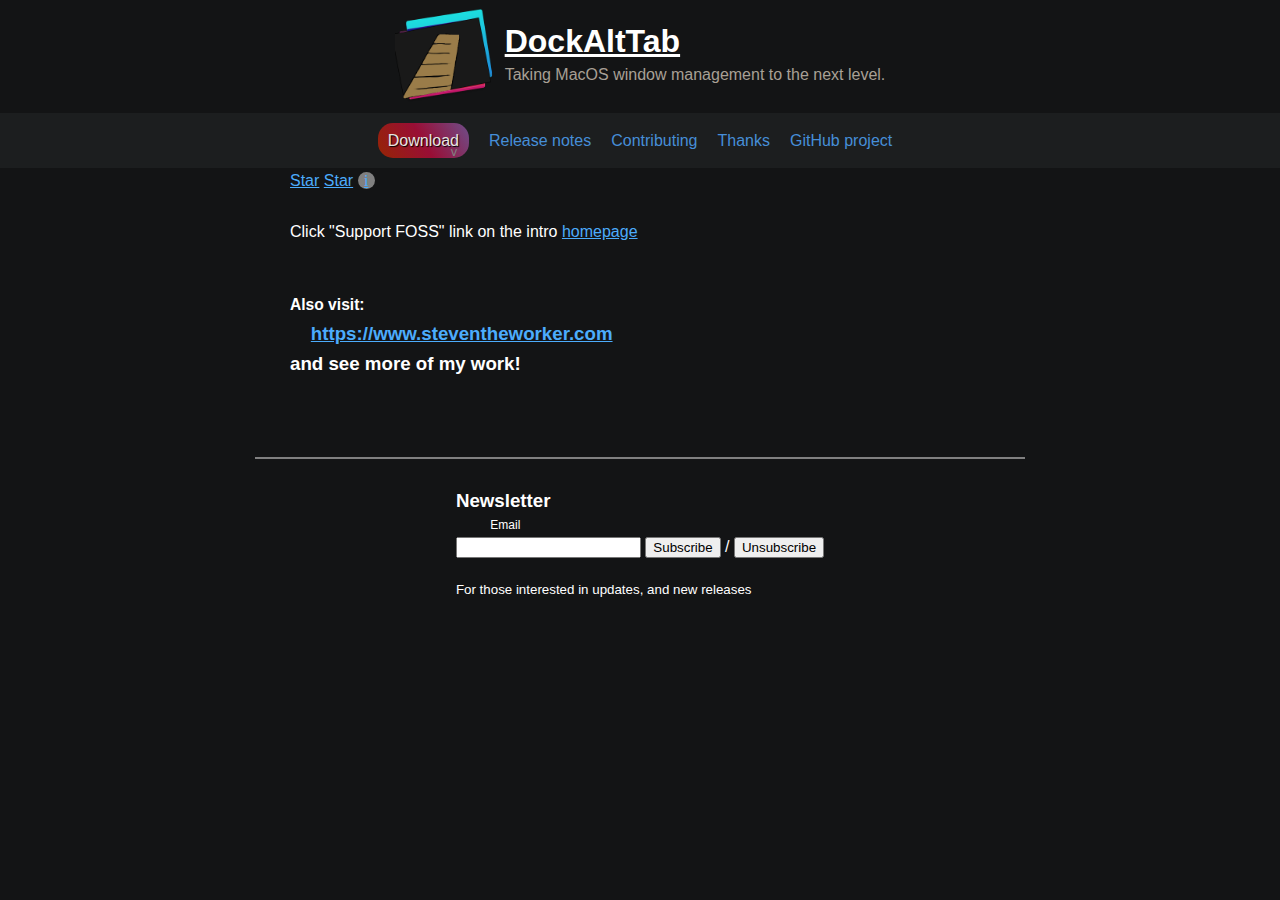
<file: contributing/index.html>
<!DOCTYPE html>
<html lang="en-us">
	<head>
		<meta http-equiv="content-type" content="text/html; charset=utf-8" />
		<meta http-equiv="X-UA-Compatible" content="IE=edge" />
		<meta name="viewport" content="width=device-width, initial-scale=1" />
		<title>DockAltTab - MacOS window previews on the dock by AltTab</title>
		<meta name="msapplication-Tile-Color" content="#da532c" />
		<meta name="theme-color" content="#000000" />
		<link rel="stylesheet" type="text/css" href="../style.css" />
		<link
			rel="apple-touch-icon"
			sizes="180x180"
			href="/apple-touch-icon.png"
		/>
		<link
			rel="icon"
			type="image/png"
			sizes="32x32"
			href="/favicon-32x32.png"
		/>
		<link
			rel="icon"
			type="image/png"
			sizes="16x16"
			href="/favicon-16x16.png"
		/>
		<link rel="manifest" href="/site.webmanifest" />
		<link rel="mask-icon" href="/safari-pinned-tab.svg" color="#5bbad5" />
		<meta name="msapplication-TileColor" content="#da532c" />
		<meta name="theme-color" content="#ffffff" />
		<!-- Global site tag (gtag.js) - Google Analytics -->
		<script
			async
			src="https://www.googletagmanager.com/gtag/js?id=G-P7GBPWC8LQ"
		></script>
		<script>
			window.dataLayer = window.dataLayer || [];
			function gtag() {
				dataLayer.push(arguments);
			}
			gtag("js", new Date());

			gtag("config", "G-P7GBPWC8LQ");
		</script>
		<script src="../main.js"></script>
		<!-- Place this tag in your head or just before your close body tag. -->
		<script async defer src="https://buttons.github.io/buttons.js"></script>
	</head>
	<body>
		<header>
			<div>
				<a href="/">
					<img src="../logo.png" width="100" height="100" />
				</a>
				<div>
					<h1>
						<a href="/">DockAltTab</a>
					</h1>
					<p>Taking MacOS window management to the next level.</p>
				</div>
			</div>
		</header>
		<nav>
			<ul>
				<li>
					<a
						class="rainbow"
						href="https://github.com/steventheworker/DockAltTab/releases/download/v3.00.2/DockAltTab-v3.00.2.zip"
						><span>Download</span></a
					>
					<a
						class="altLink"
						href="https://github.com/steventheworker/DockAltTab/releases/download/v3.00.2/DockAltTab-macOS10.12.zip"
						onmouseout="this.innerText='v';"
						onmouseover="this.innerText='Legacy Build (10.12)';"
						>v</a
					>
				</li>
				<li>
					<a class="" href="/changelog">
						<span>Release notes</span>
					</a>
				</li>
				<li>
					<a class="" href="/contributing">
						<span>Contributing</span>
					</a>
				</li>
				<li>
					<a class="" href="/thanks">
						<span>Thanks</span>
					</a>
				</li>
				<li>
					<a href="https://github.com/steventheworker/DockAltTab">
						<span>GitHub project</span>
					</a>
				</li>
			</ul>
		</nav>
		<section class="page">
			<a
				class="github-button"
				href="https://github.com/steventheworker/DockAltTab"
				data-icon="octicon-star"
				data-show-count="true"
				aria-label="Star steventheworker/DockAltTab on GitHub"
				>Star</a
			>
			<a
				class="github-button"
				href="https://github.com/steventheworker/alt-tab-macos"
				data-icon="octicon-star"
				data-show-count="true"
				aria-label="Star steventheworker/alt-tab-macos on GitHub"
				>Star</a
			>
			<a
				href="https://github.com/Homebrew/brew/blob/master/docs/Acceptable-Casks.md#rejected-casks"
			>
				<starInfo
					><starPopup
						>Goal (point 10): 75 stars to submit to brew</starPopup
					></starInfo
				></a
			>
			<br /><br />Click "Support FOSS" link on the intro
			<a href="/">homepage</a> <br /><br />
			<h3>
				<small>Also visit:</small><br />
				&nbsp; &nbsp;
				<a href="https://www.steventheworker.com" target="_BLANK"
					>https://www.steventheworker.com</a
				><br />
				and see more of my work!
			</h3>
			<br /><br />
		</section>
		<hr color="grey" width="60%" />
		<footer>
			<h3>Newsletter</h3>
			<div>
				<form method="POST" data-netlify="true" accept-charset="UTF-8">
					<input
						name="email"
						type="email"
						id="footeremail"
						required=""
					/>
					<label for="footeremail" class="floating-label"
						>Email</label
					>
					<button
						name="subscribe"
						type="submit"
						onclick="subscribe(this);"
					>
						Subscribe
					</button>
					/
					<button
						name="unsubscribe"
						type="submit"
						onclick="unsubscribe(this);"
					>
						Unsubscribe
					</button>
					<p>
						<small
							>For those interested in updates, and new
							releases</small
						>
					</p>
				</form>
			</div>
		</footer>
	</body>
</html>
</file>
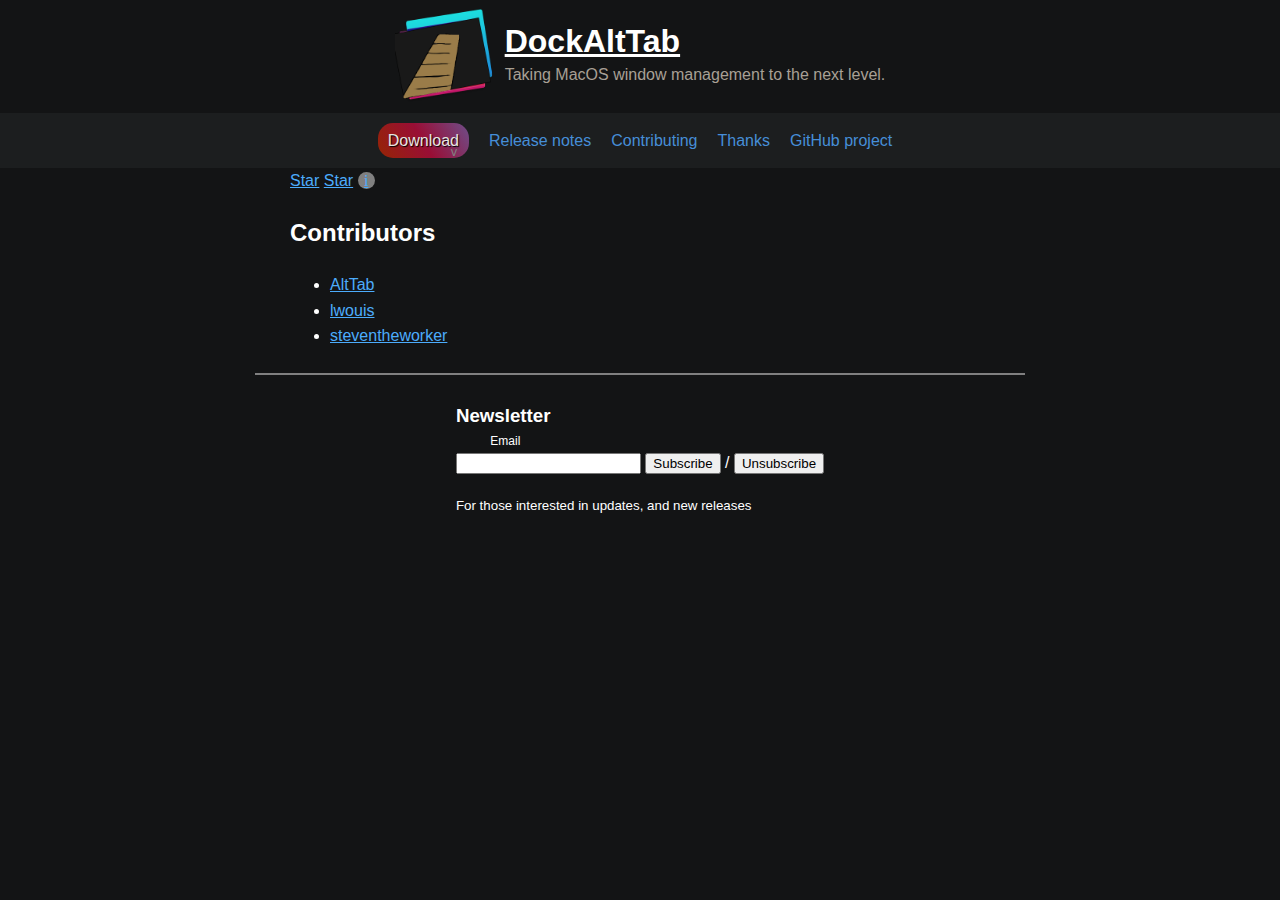
<file: thanks/index.html>
<!DOCTYPE html>
<html lang="en-us">
	<head>
		<meta http-equiv="content-type" content="text/html; charset=utf-8" />
		<meta http-equiv="X-UA-Compatible" content="IE=edge" />
		<meta name="viewport" content="width=device-width, initial-scale=1" />
		<title>DockAltTab - MacOS window previews on the dock by AltTab</title>
		<meta name="msapplication-Tile-Color" content="#da532c" />
		<meta name="theme-color" content="#000000" />
		<link rel="stylesheet" type="text/css" href="../style.css" />
		<link
			rel="apple-touch-icon"
			sizes="180x180"
			href="/apple-touch-icon.png"
		/>
		<link
			rel="icon"
			type="image/png"
			sizes="32x32"
			href="/favicon-32x32.png"
		/>
		<link
			rel="icon"
			type="image/png"
			sizes="16x16"
			href="/favicon-16x16.png"
		/>
		<link rel="manifest" href="/site.webmanifest" />
		<link rel="mask-icon" href="/safari-pinned-tab.svg" color="#5bbad5" />
		<meta name="msapplication-TileColor" content="#da532c" />
		<meta name="theme-color" content="#ffffff" />
		<!-- Global site tag (gtag.js) - Google Analytics -->
		<script
			async
			src="https://www.googletagmanager.com/gtag/js?id=G-P7GBPWC8LQ"
		></script>
		<script>
			window.dataLayer = window.dataLayer || [];
			function gtag() {
				dataLayer.push(arguments);
			}
			gtag("js", new Date());

			gtag("config", "G-P7GBPWC8LQ");
		</script>
		<script src="../main.js"></script>
		<!-- Place this tag in your head or just before your close body tag. -->
		<script async defer src="https://buttons.github.io/buttons.js"></script>
	</head>
	<body>
		<header>
			<div>
				<a href="/">
					<img src="../logo.png" width="100" height="100" />
				</a>
				<div>
					<h1>
						<a href="/">DockAltTab</a>
					</h1>
					<p>Taking MacOS window management to the next level.</p>
				</div>
			</div>
		</header>
		<nav>
			<ul>
				<li>
					<a
						class="rainbow"
						href="https://github.com/steventheworker/DockAltTab/releases/download/v3.00.2/DockAltTab-v3.00.2.zip"
						><span>Download</span></a
					>
					<a
						class="altLink"
						href="https://github.com/steventheworker/DockAltTab/releases/download/v3.00.2/DockAltTab-macOS10.12.zip"
						onmouseout="this.innerText='v';"
						onmouseover="this.innerText='Legacy Build (10.12)';"
						>v</a
					>
				</li>
				<li>
					<a class="" href="/changelog">
						<span>Release notes</span>
					</a>
				</li>
				<li>
					<a class="" href="/contributing">
						<span>Contributing</span>
					</a>
				</li>
				<li>
					<a class="" href="/thanks">
						<span>Thanks</span>
					</a>
				</li>
				<li>
					<a href="https://github.com/steventheworker/DockAltTab">
						<span>GitHub project</span>
					</a>
				</li>
			</ul>
		</nav>
		<section class="page">
			<a
				class="github-button"
				href="https://github.com/steventheworker/DockAltTab"
				data-icon="octicon-star"
				data-show-count="true"
				aria-label="Star steventheworker/DockAltTab on GitHub"
				>Star</a
			>
			<a
				class="github-button"
				href="https://github.com/steventheworker/alt-tab-macos"
				data-icon="octicon-star"
				data-show-count="true"
				aria-label="Star steventheworker/alt-tab-macos on GitHub"
				>Star</a
			>
			<a
				href="https://github.com/Homebrew/brew/blob/master/docs/Acceptable-Casks.md#rejected-casks"
			>
				<starInfo
					><starPopup
						>Goal (point 10): 75 stars to submit to brew</starPopup
					></starInfo
				></a
			>
			<h2>Contributors</h2>
			<ul>
				<li>
					<a href="https://github.com/lwouis/alt-tab-macos">AltTab</a>
				</li>
				<li><a href="https://github.com/lwouis">lwouis</a></li>
				<li>
					<a href="https://github.com/steventheworker"
						>steventheworker</a
					>
				</li>
			</ul>
		</section>
		<hr color="grey" width="60%" />
		<footer>
			<h3>Newsletter</h3>
			<div>
				<form method="POST" data-netlify="true" accept-charset="UTF-8">
					<input
						name="email"
						type="email"
						id="footeremail"
						required=""
					/>
					<label for="footeremail" class="floating-label"
						>Email</label
					>
					<button
						name="subscribe"
						type="submit"
						onclick="subscribe(this);"
					>
						Subscribe
					</button>
					/
					<button
						name="unsubscribe"
						type="submit"
						onclick="unsubscribe(this);"
					>
						Unsubscribe
					</button>
					<p>
						<small
							>For those interested in updates, and new
							releases</small
						>
					</p>
				</form>
			</div>
		</footer>
	</body>
</html>
</file>
<file: style.css>
body,
html {
	background-color: rgb(19, 20, 21);
	width: 100%;
	line-height: 1.6;
	margin: 0;
}
body {
	display: flex;
	flex-direction: column;
	align-items: center;
	font-family: -apple-system, BlinkMacSystemFont, Segoe UI, Helvetica, Arial,
		sans-serif, Apple Color Emoji, Segoe UI Emoji;
}
header {
	width: 100%;
	display: flex;
	flex-direction: column;
	align-items: center;
}
header a {
	color: white;
}
nav li:last-child strong {
	text-shadow: 1px 1px 2px pink;
	color: #b6b6b6;
	padding: 5px;
	margin: -5px;
	outline: 1px dashed #b6b6b6;
}
nav li:last-child strong:hover {
	outline-style: solid;
	text-decoration: underline;
	opacity: 0.8;
}
nav li:last-child strong:active {
	opacity: 0.2;
}
header h1 {
	margin: 20px 0 5px 10px;
	line-height: 1;
}
header p {
	margin: 0 0 0 10px;
	color: rgb(168, 160, 149);
}
header > div {
	display: flex;
	margin-top: 5px;
}
nav {
	position: sticky;
	z-index: 1000000;
	top: 0;
	width: 100%;
	background-color: rgb(28, 30, 31);
	display: flex;
	align-items: center;
	flex-direction: column;
}
nav ul {
	list-style: none;
	margin: 0;
	padding: 10px;
	display: flex;
	flex-wrap: wrap;
}
nav ul a {
	display: block;
	text-decoration: none;
	padding: 5px 10px;
	border-radius: 15px;
	color: #468ed8;
}
.altLink {
	position: absolute;
	margin-top: -21px;
	margin-left: 63px;
	z-index: 1;
	color: grey;
	font-weight: thin;
	transition: font-size ease-in-out 0.1s, margin-top ease-in-out 0.333s;
	font-size: 0.8rem;
}
.altLink:hover,
.altLink:active {
	color: black;
	text-shadow: 0 0 2px white;
	margin-left: 15px;
	margin-top: -9px;
	font-size: 0.75rem;
	font-weight: bold;
	background: rgba(255, 255, 255, 0.5);
	padding: 1px;
}
nav ul a.rainbow:hover {
	text-shadow: 1px 1px 1px black;
	color: #468ed8 !important;
	text-decoration: underline;
}
nav ul a.rainbow {
	text-shadow: 1px 1px 1px black;
	color: #fff;
	background: linear-gradient(
		60deg,
		#f79533,
		#f37055,
		#ef4e7b,
		#a166ab,
		#5073b8,
		#1098ad,
		#07b39b,
		#6fba82
	);
	animation: animatedgradient 5s linear alternate infinite;
	background-size: 300% 300%;
	margin-right: 10px;
}
@media screen {
	nav ul a.rainbow {
		background-image: linear-gradient(
			60deg,
			rgb(171, 89, 7),
			rgb(150, 34, 11),
			rgb(153, 14, 53),
			rgb(117, 68, 125),
			rgb(57, 86, 141),
			rgb(13, 122, 138),
			rgb(6, 143, 124),
			rgb(58, 121, 86)
		);
		background-color: initial;
		color: rgb(232, 230, 227);
	}
}
body,
h1,
h2,
h3,
h4 {
	color: white;
}
a {
	color: rgba(76, 172, 252);
}
.page {
	width: 100%;
	max-width: 700px;
	padding-left: 10px;
	padding-right: 10px;
	word-break: break-word;
}

.labels li {
	float: left;
	list-style: none;
	margin-right: 2em;
	cursor: pointer;
}
.labels h3 {
	color: #468ed8;
}
h3.activeLabel {
	color: rebeccapurple;
}
.demo .vids li {
	display: none;
}
.demo .activeVid {
	display: block !important;
}
.youtubePreviewMode {
	height: 200px;
	overflow: hidden;
	opacity: 0.2;
	width: 100%;
	cursor: pointer;
}
.youtubePreviewMode * {
	pointer-events: none;
}

.popup {
	background: rgba(0, 0, 0, 0.8);
	color: gold;
	text-shadow: 0 0 1px red;
	position: absolute;
	z-index: 9999999;
	visibility: hidden;
	opacity: 0;
	transition: opacity 0.333s ease-in-out;
}
.showing {
	visibility: visible;
	opacity: 1;
}
.popupLink {
	padding: 15px;
}

.floating-label {
	position: absolute;
	margin-left: -155px;
	margin-top: -18px;
	font-size: 12px;
}

.payment-methods ul {
	display: none;
	padding: 0;
	margin: 0;
	box-sizing: border-box;
	margin-left: -3px;
	padding-left: 7px;
}
.payment-methods a:hover {
	color: white;
}
.payment-methods a:hover + ul,
.payment-methods ul:hover {
	display: inline;
}
.popup li {
	list-style-type: lower-roman;
	color: #71ff71;
}
.payment-methods ul li {
	display: inline;
	padding-left: 5px;
	padding-top: 25px;
	padding-bottom: 25px;
}
.payment-methods ul li a {
	color: #71ff71;
	font-weight: bold;
}

.bwc-modal-container {
	z-index: 9999999 !important;
}

/* star buttons, starButton info */
starInfo {
	background: grey;
	border-radius: 100%;
	position: relative;
}
starInfo:before {
	font-family: Book Antiqua, Palatino, Palatino Linotype, Palatino LT STD,
		Georgia, serif;
	font-size: 1em;
	content: "i";
	padding: 0.2em;
	outline: 1px round black;
	margin: 0.2em;
	cursor: pointer;
}
.changelog-page starInfo {
	margin-left: 75%;
}
@media screen and (min-width: 579px) {
	.changelog-page starInfo {
		margin-left: 85%;
	}
	.changelog-page starPopup {
		right: auto;
		left: -10em !important;
	}
}
starInfo:hover starPopup {
	display: block;
	top: 0;
	right: -10.5em;
	width: 10em;
}
starPopup {
	display: none;
	position: absolute;
	margin-top: -0.25em;
	font-size: 0.75em;
}
</file>
